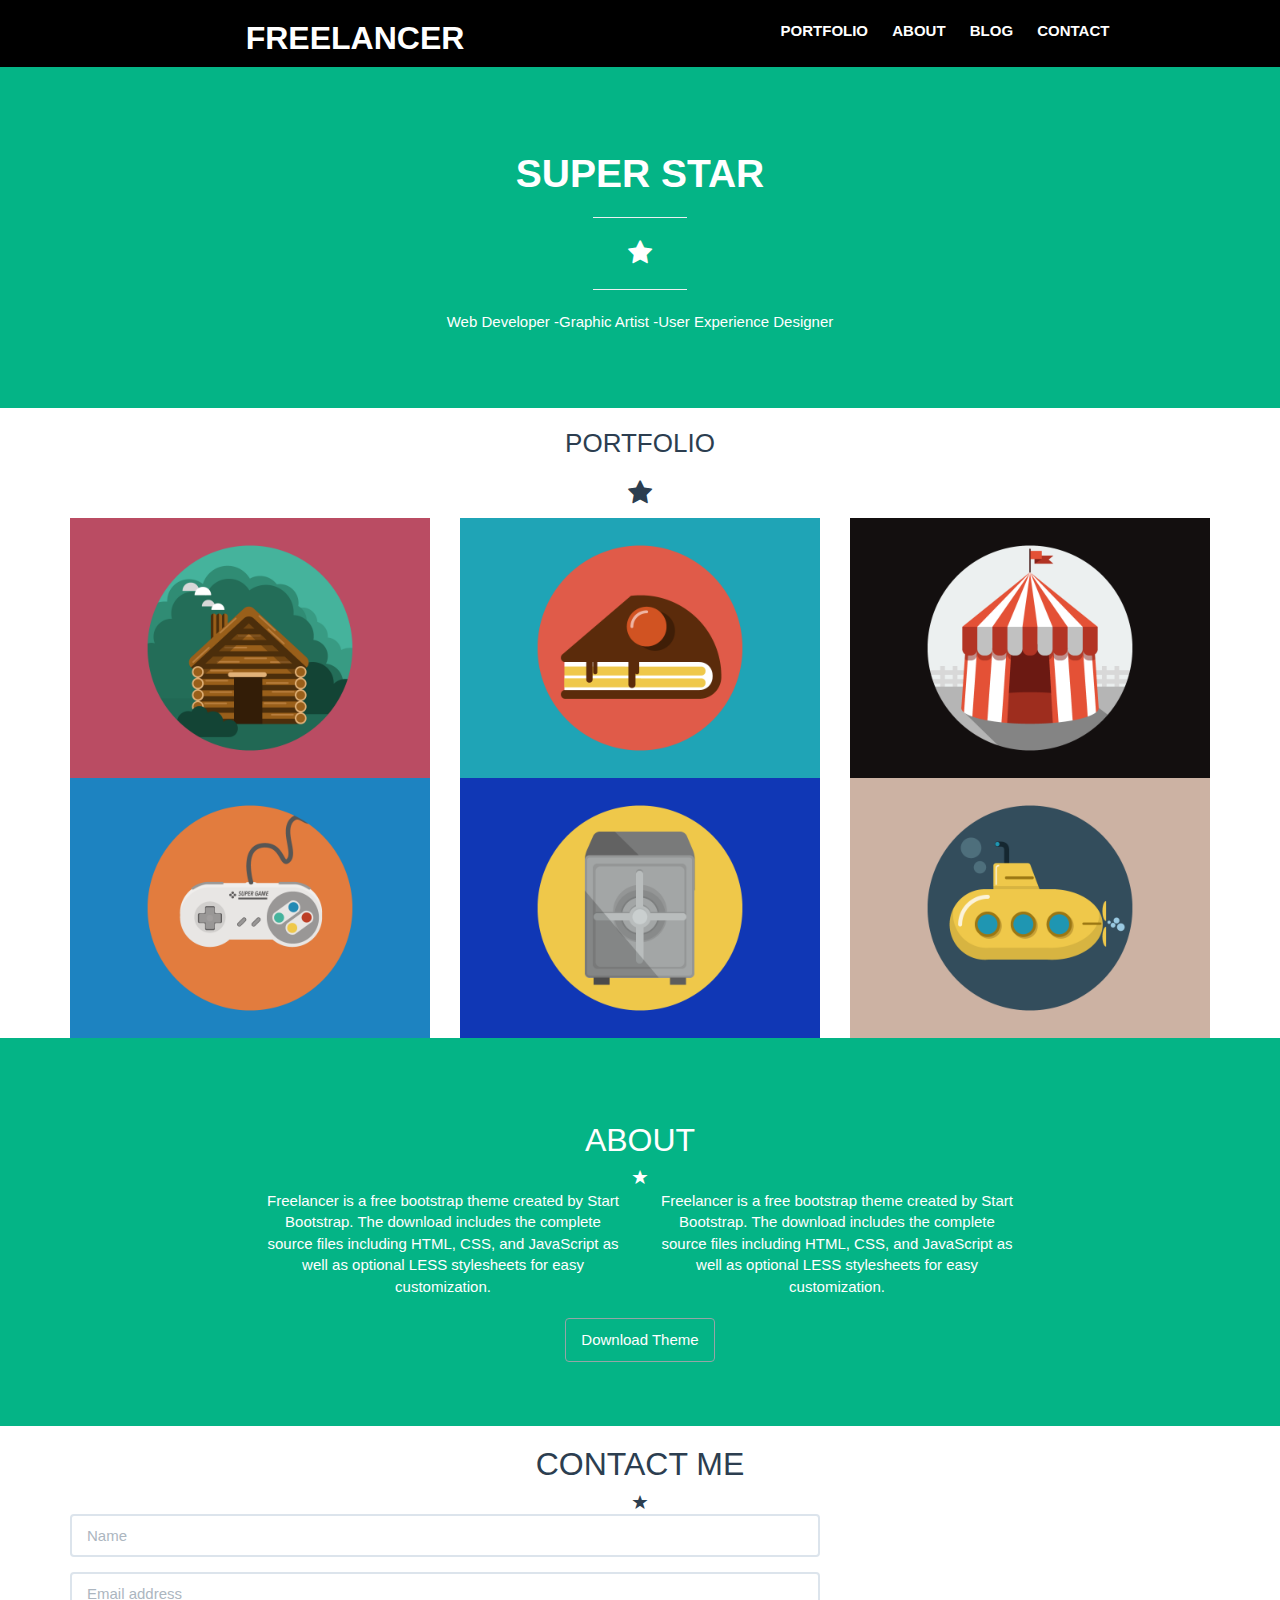
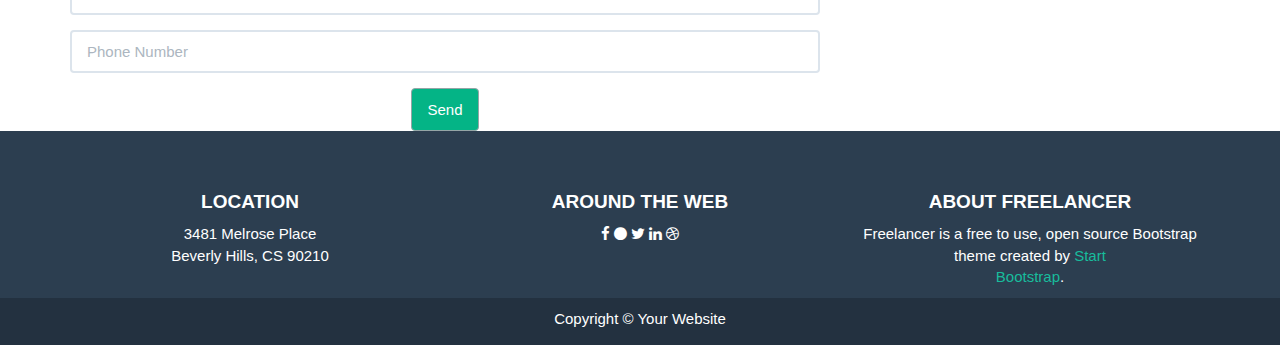
<file: index.html>
<!DOCTYPE html>
<html lang="en">
<head>
    <meta charset="utf-8">
    <meta http-equiv="X-UA-Compatible" content="IE=edge">
    <meta name="viewport" content="width=device-width, initial-scale=1">
    <meta name="description" content="">
    <meta name="author" content="">

    <title>Freelancer Super Star Theme</title>

    <link href="css/bootstrap.css" rel="stylesheet">
    <link href="css/freelancer.css" rel="stylesheet">

    <link href="font-awesome/css/font-awesome.min.css" rel="stylesheet" type="text/css">
    <link href="http://fonts.googleapis.com/css?family=Montserrat:400,700" rel="stylesheet" type="text/css">


    <!-- HTML5 Shim and Respond.js IE8 support of HTML5 elements and media queries -->
    <!-- WARNING: Respond.js doesn't work if you view the page via file:// -->
    <!--[if lt IE 9]>
        <script src="https://oss.maxcdn.com/libs/html5shiv/3.7.0/html5shiv.js"></script>
        <script src="https://oss.maxcdn.com/libs/respond.js/1.4.2/respond.min.js"></script>
    <![endif]-->

</head>

<body>
<header>
<div class="header">
    <div class="cont-men">
    <div class="row ">
        <div class="container">
        <div class="col-sm-6">
            <h2><strong>FREELANCER</strong> </h2>
        </div>
        <div class="col-sm-6">
            <ul class="menu">
            <strong>
                <li><a href="#" >PORTFOLIO</a></li>
                <li><a href="about.html">ABOUT</a></li>
                <li><a href="blog.html">BLOG</a></li>
                <li><a href="#">CONTACT</a></li>
            </strong>

            </ul>
        </div>
        </div>
        <div class="cont-gr">
            <h1><strong>SUPER STAR</strong></h1>
            <h3><hr><span class="fa fa-star"></span><hr></h3>
            <p>Web Developer -Graphic Artist -User Experience Designer</p>
        </div>
     
    </div> <!--row-->
  </div>
  
</header>

<div class="container" >

    <h3>PORTFOLIO</h3>
    <h3><span class="fa fa-star"></span></h3>
        <div class="row">
            <div class="col-md-4">
                <img src="img/portfolio/cabin.png" class="img-responsive" alt="">
            </div>
            <div class="col-md-4">
                <img src="img/portfolio/cake.png" class="img-responsive" alt="">
            </div>
            <div class="col-md-4">
                <img src="img/portfolio/circus.png" class="img-responsive" alt="">
            </div>
        </div>

        <div class="row">
            <div class="col-md-4">
                <img src="img/portfolio/game.png" class="img-responsive" alt="">
            </div>
            <div class="col-md-4">
                <img src="img/portfolio/safe.png" class="img-responsive" alt="">
            </div>
            <div class="col-md-4">
                <img src="img/portfolio/submarine.png" class="img-responsive" alt="">
            </div>
        </div>
</div>
<div class="cont-gr">
    <h2>ABOUT</h2>
        <span class="glyphicon glyphicon-star" ></span>
            
            <div class="row">
                <div class="col-md-2"></div>
                <div class="col-md-4">
                    Freelancer is a free bootstrap theme created by Start Bootstrap. The download includes the complete source files including HTML, CSS, and JavaScript as well as optional LESS stylesheets for easy customization.
                </div>
                <div class="col-md-4">
                    Freelancer is a free bootstrap theme created by Start Bootstrap. The download includes the complete source files including HTML, CSS, and JavaScript as well as optional LESS stylesheets for easy customization.
                </div>
                <div class="col-md-2"></div>
            </div>
            </br>
            <button type="button" class="btn btn-default">Download Theme</button> 
</div>  
<div class="container">
    <h2 >CONTACT ME</h2>
        <div>
            <span class="glyphicon glyphicon-star"></span>
                
        </div>
        <div class="row">
            <div class="col-md-8 ">
                <form>
                    <div class="form-group">
                        <input type="text" class="form-control" id="exampleInputName2" placeholder="Name">
                    </div>
                    <div class="form-group">
                        <input type="email" class="form-control" id="exampleInputEmail1" placeholder="Email address">
                    </div>
                    <div class="form-group">
                        <input type="text" class="form-control" id="exampleInputName2" placeholder="Phone Number">
                    </div> 
                      <button type="submit" class="btn btn-default">Send</button>
                    </form>
                </div>
        </div>
</div> 
<footer>  
      <div class="container">
          <div class="row">
              <div class="col-md-4">
                  <h4><strong>LOCATION</strong></h4>
                  <p>3481 Melrose Place </br>Beverly Hills, CS 90210</p>
              </div>
              <div class="col-md-4">
                  <h4><strong>AROUND THE WEB</strong></h4>
                  
                        <i class="fa fa-facebook"></i>
                        <i class="fa fa-circle"></i>
                        <i class="fa fa-twitter"></i>
                        <i class="fa fa-linkedin"></i>
                        <i class="fa fa-dribbble"></i>
                 
              </div>
              <div class="col-md-4">
                  <h4><strong>ABOUT FREELANCER</strong></h4>
                  <p>Freelancer is a free to use, open source Bootstrap theme created by <a href="">Start </br> Bootstrap</a>.</p>
              </div>
          </div>
      </div>     
      <div class="foot-f">
       <p>Copyright &copy; Your Website</p>
      </div>
</footer> 


   


    <script src="js/jquery.js"></script>
    <script src="js/bootstrap.min.js"></script>
    <script src="js/freelancer.js"></script>
</body>

</html>
</file>
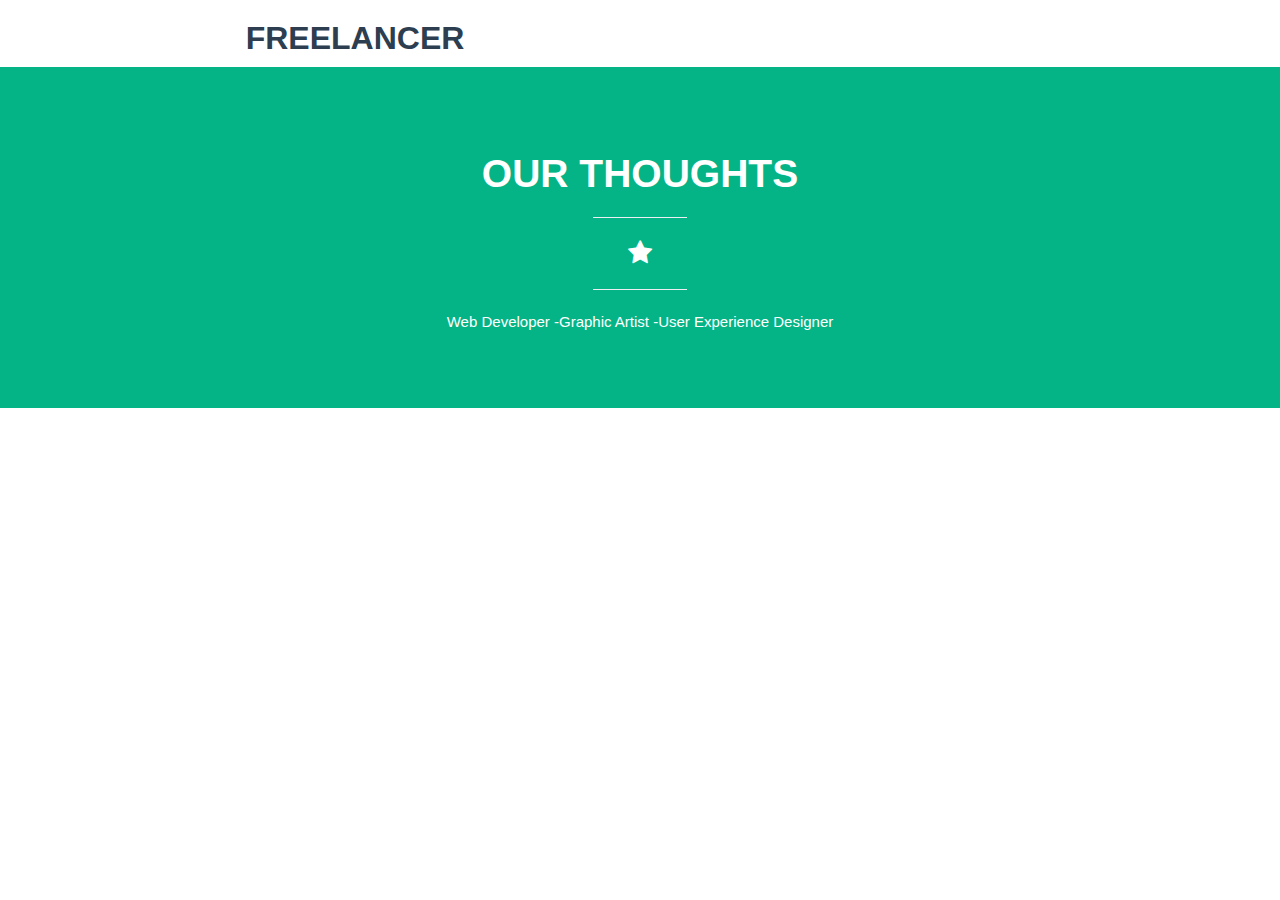
<file: about.html>
<!DOCTYPE html>
<html lang="en">
<head>
    <meta charset="utf-8">
    <meta http-equiv="X-UA-Compatible" content="IE=edge">
    <meta name="viewport" content="width=device-width, initial-scale=1">
    <meta name="description" content="">
    <meta name="author" content="">

    <title>Freelancer - About</title>
    <link href="css/bootstrap.css" rel="stylesheet">
    <link href="css/freelancer.css" rel="stylesheet">

    <!-- Custom Fonts -->
    <link href="font-awesome/css/font-awesome.min.css" rel="stylesheet" type="text/css">
    <link href="http://fonts.googleapis.com/css?family=Montserrat:400,700" rel="stylesheet" type="text/css">

    <!-- HTML5 Shim and Respond.js IE8 support of HTML5 elements and media queries -->
    <!-- WARNING: Respond.js doesn't work if you view the page via file:// -->
    <!--[if lt IE 9]>
        <script src="https://oss.maxcdn.com/libs/html5shiv/3.7.0/html5shiv.js"></script>
        <script src="https://oss.maxcdn.com/libs/respond.js/1.4.2/respond.min.js"></script>
    <![endif]-->

</head>

<body>
    
    <div class="header">
    <div class="cont-men">
    <div class="row ">
        <div class="container">
        <div class="col-sm-6">
            <h2><strong>FREELANCER</strong> </h2>
        </div>
        <div class="col-sm-6">
            <ul class="menu">
            <strong>
                <li><a href="#" >PORTFOLIO</a></li>
                <li><a href="about.html">ABOUT</a></li>
                <li><a href="blog.html">BLOG</a></li>
                <li><a href="#">CONTACT</a></li>
            </strong>

            </ul>
        </div>
        </div>
        <div class="cont-gr">
            <h1><strong>OUR THOUGHTS</strong></h1>
            <h3><hr><span class="fa fa-star"></span><hr></h3>
            <p>Web Developer -Graphic Artist -User Experience Designer</p>
        </div>
     
    </div> <!--row-->
  </div>
  
</header>
    <script src="js/jquery.js"></script>
    <script src="js/bootstrap.min.js"></script>
    <script src="js/freelancer.js"></script>
</body>

</html>
</file>
<file: css/freelancer.css>
h1 h2 h3 h4 h5{
	font-family: "Montserrat";
}

header {
	color: #fff;
	
}
header .cont-men{
	background-color: black;
	width: 100%


}
.menu li {
display:inline-block;
list-style: none;
margin-top: 20px;
margin-bottom: 10px;
}
.menu a { 
	color: #fff;
	padding: 5px 10px;
	text-decoration: none;
	transition: all 0.5s;
}
.cont-gr {
	background-color: #04B486;
	text-align: center;
	width: 100%;
	padding: 5%;
	color: #fff;
	

}
hr {
	width: 8%;
	height: 8%;
}
footer{
	padding-top: 50px;
	background-color: #2C3E50;
	color: #fff;
	text-align: center;
}
footer .foot-f{
	background-color: #233140;
	padding: 10px 0 5px 0;
}
.container {
	text-align: center;
}
.btn {
	background-color:#04B486; 
}
</file>
